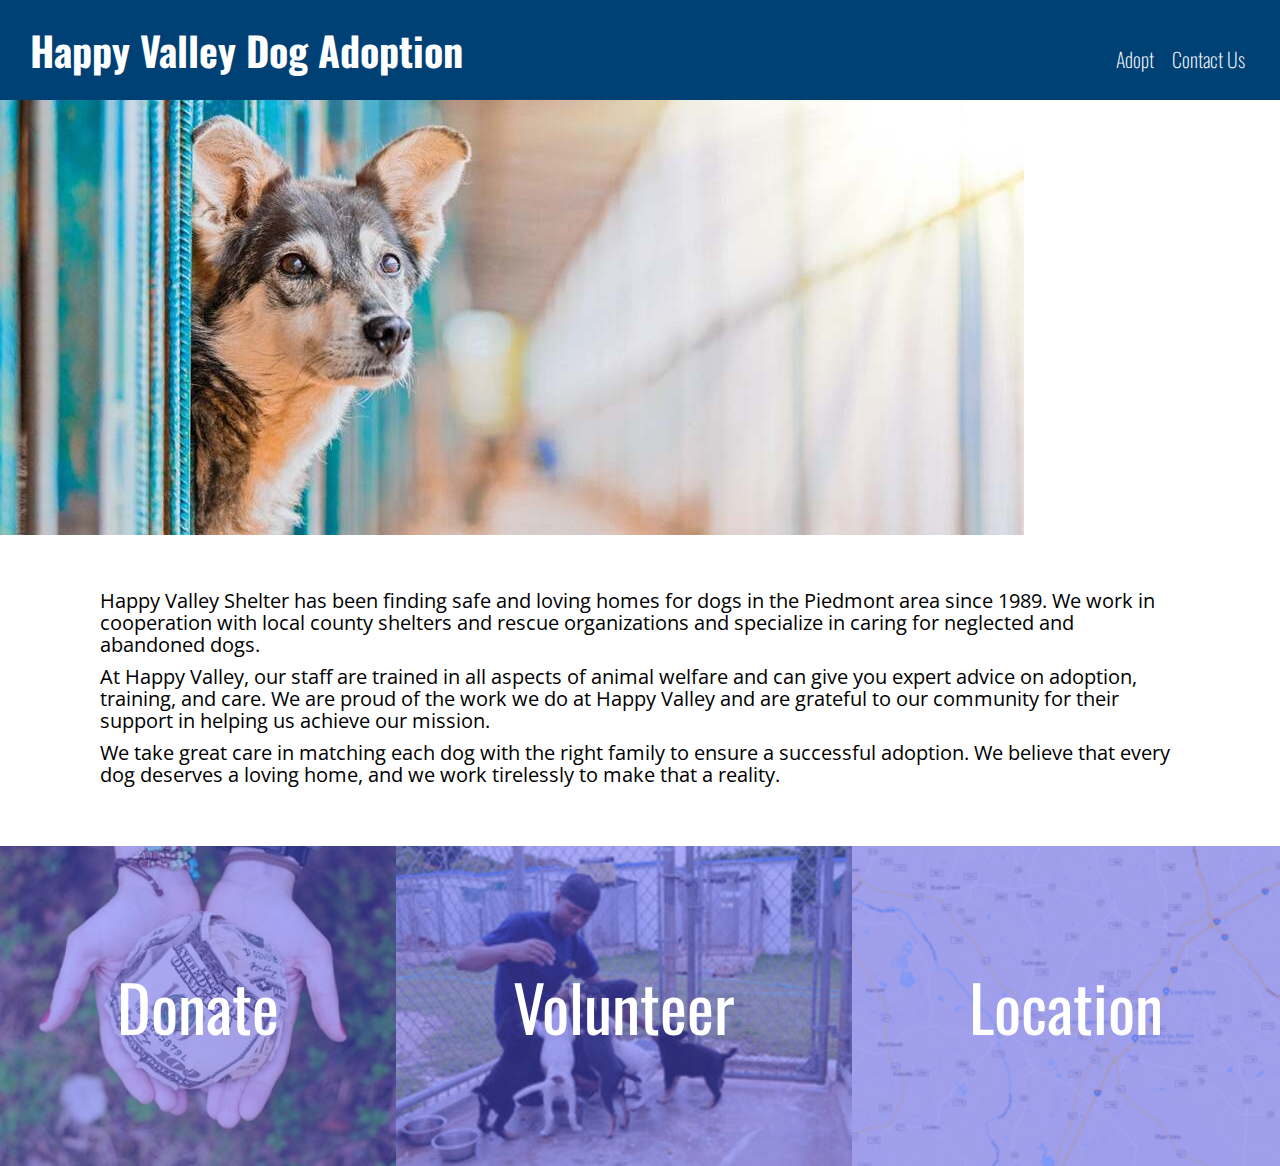
<file: index.html>
<!DOCTYPE html>
<html lang="en">
  <head>
    <meta charset="UTF-8" />
    <meta name="viewport" content="width=device-width, initial-scale=1.0" />
    <link rel="stylesheet" href="style.css" />
    <title>Document</title>
  </head>
  <body>
    <header>
      Happy Valley Dog Adoption
      <nav>
        <a href="adopt.html">Adopt</a>
        <a href="Contact.html">Contact Us</a>
      </nav>
    </header>
    <div class="hero">
      <img src="images/dog-hero.jpg" />
    </div>
    <div class="paragraph">
      <p>
        Happy Valley Shelter has been finding safe and loving homes for dogs in
        the Piedmont area since 1989. We work in cooperation with local county
        shelters and rescue organizations and specialize in caring for neglected
        and abandoned dogs.
      </p>
      <p>
        At Happy Valley, our staff are trained in all aspects of animal welfare
        and can give you expert advice on adoption, training, and care. We are
        proud of the work we do at Happy Valley and are grateful to our
        community for their support in helping us achieve our mission.
      </p>
      <p>
        We take great care in matching each dog with the right family to ensure
        a successful adoption. We believe that every dog deserves a loving home,
        and we work tirelessly to make that a reality.
      </p>
    </div>
  </body>

  <footer>
    <div class="gojo donate">
      <a href="/donate.html" title="Donate Page">Donate</a>
    </div>
    <div class="gojo volunteer">
      <a href="/volunteer.html" title="Volunteer Page">Volunteer</a>
    </div>
    <div class="gojo location">
      <a href="/location.html" title="Location Page">Location</a>
    </div>
  </footer>
</html>
</file>
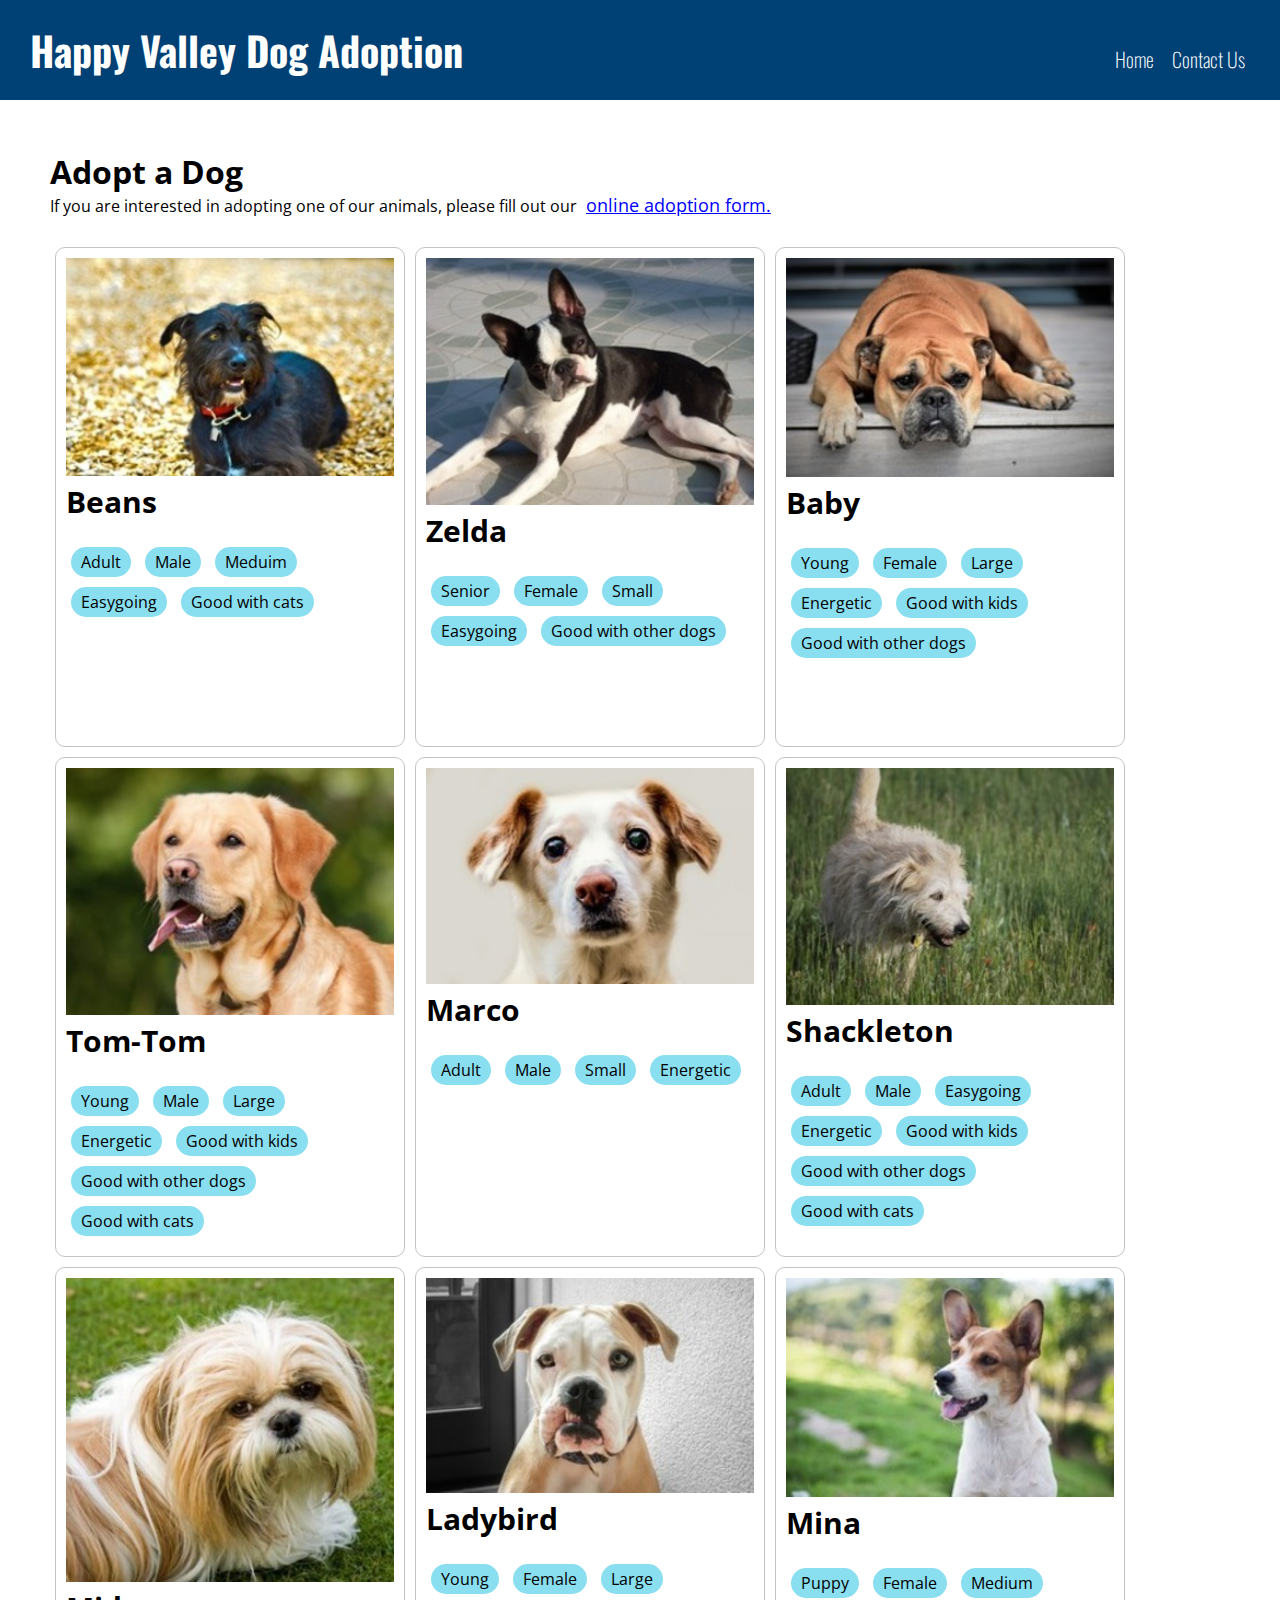
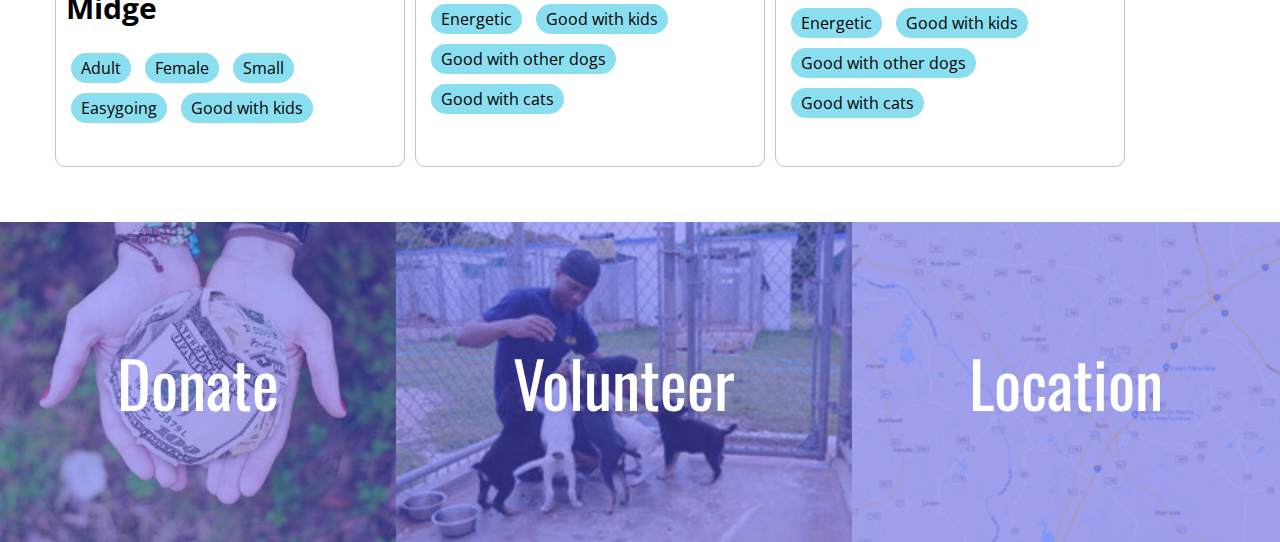
<file: adopt.html>
<!DOCTYPE html>
<html lang="en">
  <head>
    <meta charset="UTF-8" />
    <meta name="viewport" content="width=device-width, initial-scale=1.0" />
    <link rel="stylesheet" href="style.css" />

    <title>Document</title>
  </head>
  <body>
    <header>
      Happy Valley Dog Adoption

      <nav>
        <a href="/index.html">Home</a>
        <a href="/Contact.html">Contact Us</a>
      </nav>
    </header>
    <div class="adopt-text">
      <h1>Adopt a Dog</h1>
      <p>
        If you are interested in adopting one of our animals, please fill out
        our
        <a href="/adoption.html">online adoption form.</a>
      </p>
    </div>

    <div class="alldogs">
      <div class="doggy">
        <img src="images/beans.jpg" alt="A black-and-white shaggy dog" />
        <h3>Beans</h3>

        <ul class="traits">
          <li>Adult</li>
          <li>Male</li>
          <li>Meduim</li>
          <li>Easygoing</li>
          <li>Good with cats</li>
        </ul>
      </div>

      <div class="doggy">
        <img src="/images/boston-terrier.jpg" alt="A boston terrier" />
        <h3>Zelda</h3>

        <ul class="traits">
          <li>Senior</li>
          <li>Female</li>
          <li>Small</li>
          <li>Easygoing</li>
          <li>Good with other dogs</li>
        </ul>
      </div>

      <div class="doggy">
        <img src="/images/boxer.jpg" alt="A brown boxer" />
        <h3>Baby</h3>
        <ul class="traits">
          <li>Young</li>
          <li>Female</li>
          <li>Large</li>
          <li>Energetic</li>
          <li>Good with kids</li>
          <li>Good with other dogs</li>
        </ul>
      </div>

      <div class="doggy">
        <img src="/images/golden-lab.jpg" alt="A golden lab" />
        <h3>Tom-Tom</h3>
        <ul class="traits">
          <li>Young</li>
          <li>Male</li>
          <li>Large</li>
          <li>Energetic</li>
          <li>Good with kids</li>
          <li>Good with other dogs</li>
          <li>Good with cats</li>
        </ul>
      </div>

      <div class="doggy">
        <img src="/images/little-dog.jpg" alt="A little fuzzy dog" />
        <h3>Marco</h3>
        <ul class="traits">
          <li>Adult</li>
          <li>Male</li>
          <li>Small</li>
          <li>Energetic</li>
        </ul>
      </div>

      <div class="doggy">
        <img src="/images/old-shaggy.jpg" alt="A shaggy white dog" />
        <h3>Shackleton</h3>
        <ul class="traits">
          <li>Adult</li>
          <li>Male</li>
          <li>Easygoing</li>
          <li>Energetic</li>
          <li>Good with kids</li>
          <li>Good with other dogs</li>
          <li>Good with cats</li>
        </ul>
      </div>

      <div class="doggy">
        <img src="/images/shih-tzu.jpg" alt="A shih-tzu" />
        <h3>Midge</h3>
        <ul class="traits">
          <li>Adult</li>
          <li>Female</li>
          <li>Small</li>
          <li>Easygoing</li>
          <li>Good with kids</li>
        </ul>
      </div>

      <div class="doggy">
        <img src="/images/young-bulldog.jpg" alt="A silly boxer" />
        <h3>Ladybird</h3>
        <ul class="traits">
          <li>Young</li>
          <li>Female</li>
          <li>Large</li>
          <li>Energetic</li>
          <li>Good with kids</li>
          <li>Good with other dogs</li>
          <li>Good with cats</li>
        </ul>
      </div>

      <div class="doggy">
        <img src="/images/young-peppy.jpg" alt="A young brown and white dog" />
        <h3>Mina</h3>
        <ul class="traits">
          <li>Puppy</li>
          <li>Female</li>
          <li>Medium</li>
          <li>Energetic</li>
          <li>Good with kids</li>
          <li>Good with other dogs</li>
          <li>Good with cats</li>
        </ul>
      </div>
    </div>

    <footer>
      <div class="gojo donate">
        <a href="/donate.html" title="Donate Page">Donate</a>
      </div>
      <div class="gojo volunteer">
        <a href="/volunteer.html" title="Volunteer Page">Volunteer</a>
      </div>
      <div class="gojo location">
        <a href="/location.html" title="Location Page">Location</a>
      </div>
    </footer>
  </body>
</html>
</file>
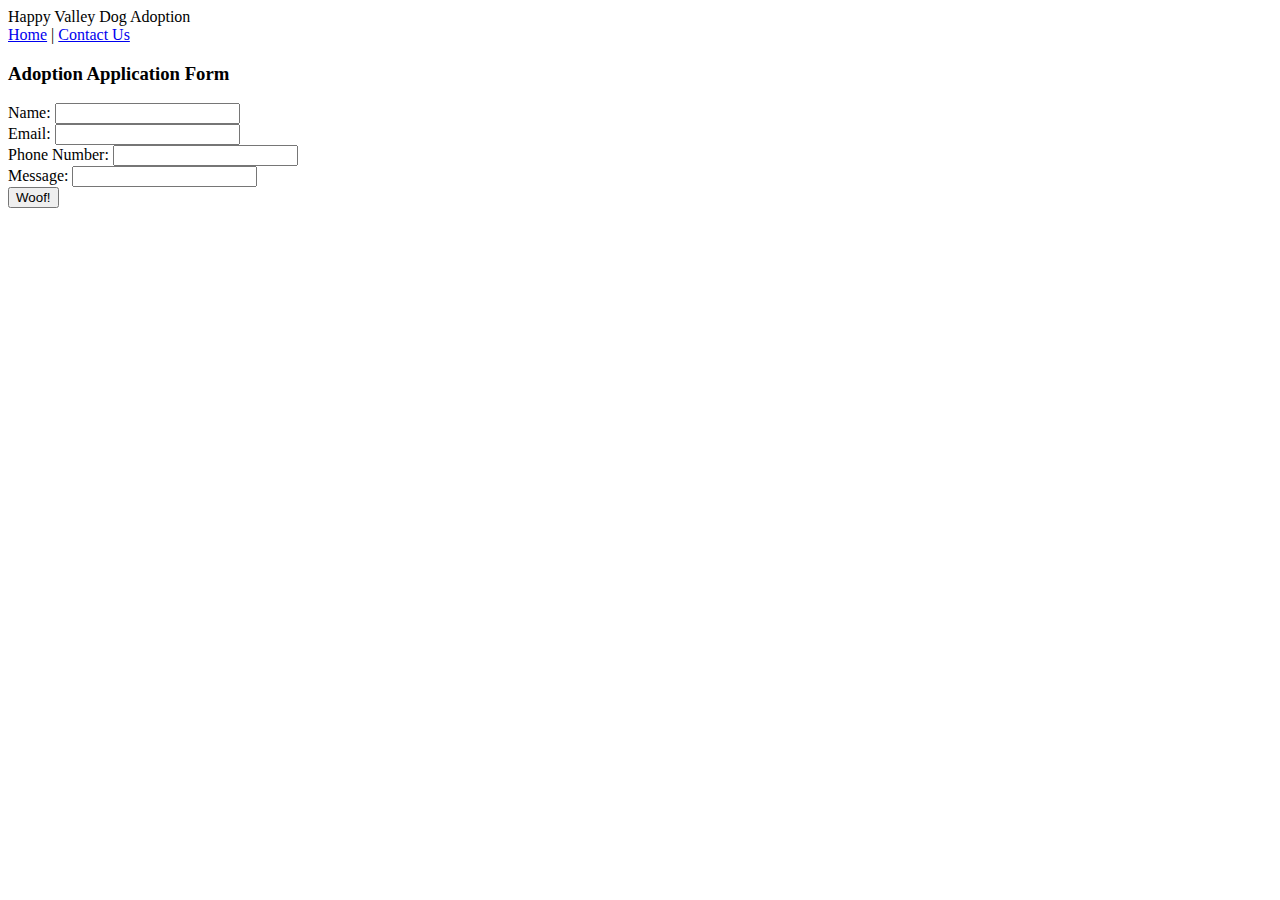
<file: adoption.html>
<!DOCTYPE html>
<html lang="en">
  <head>
    <meta charset="UTF-8" />
    <meta name="viewport" content="width=device-width, initial-scale=1.0" />
    <title>Document</title>
  </head>
  <body>
    <header>
      Happy Valley Dog Adoption
      <nav>
        <a href="/index.html">Home</a> |
        <a href="/Contact.html">Contact Us</a>
      </nav>
    </header>

    <h3 id="appform">Adoption Application Form</h3>
    <form action="" method="get" class="adoptform">
      <div class="form-example">
        <label for="name">Name: </label>
        <input type="text" name="name" id="name" required />
      </div>
      <div class="adoptform">
        <label for="email">Email: </label>
        <input type="email" name="email" id="email" required />
      </div>

      <div class="adoptform">
        <label for="phone">Phone Number: </label>
        <input type="number" name="number" id="number" required />
      </div>

      <div class="adoptform">
        <label for="message">Message: </label>
        <input type="text" name="message" id="message" required />
      </div>

      <div class="adoptform">
        <input type="submit" value="Woof!" />
      </div>
    </form>
  </body>
</html>
</file>
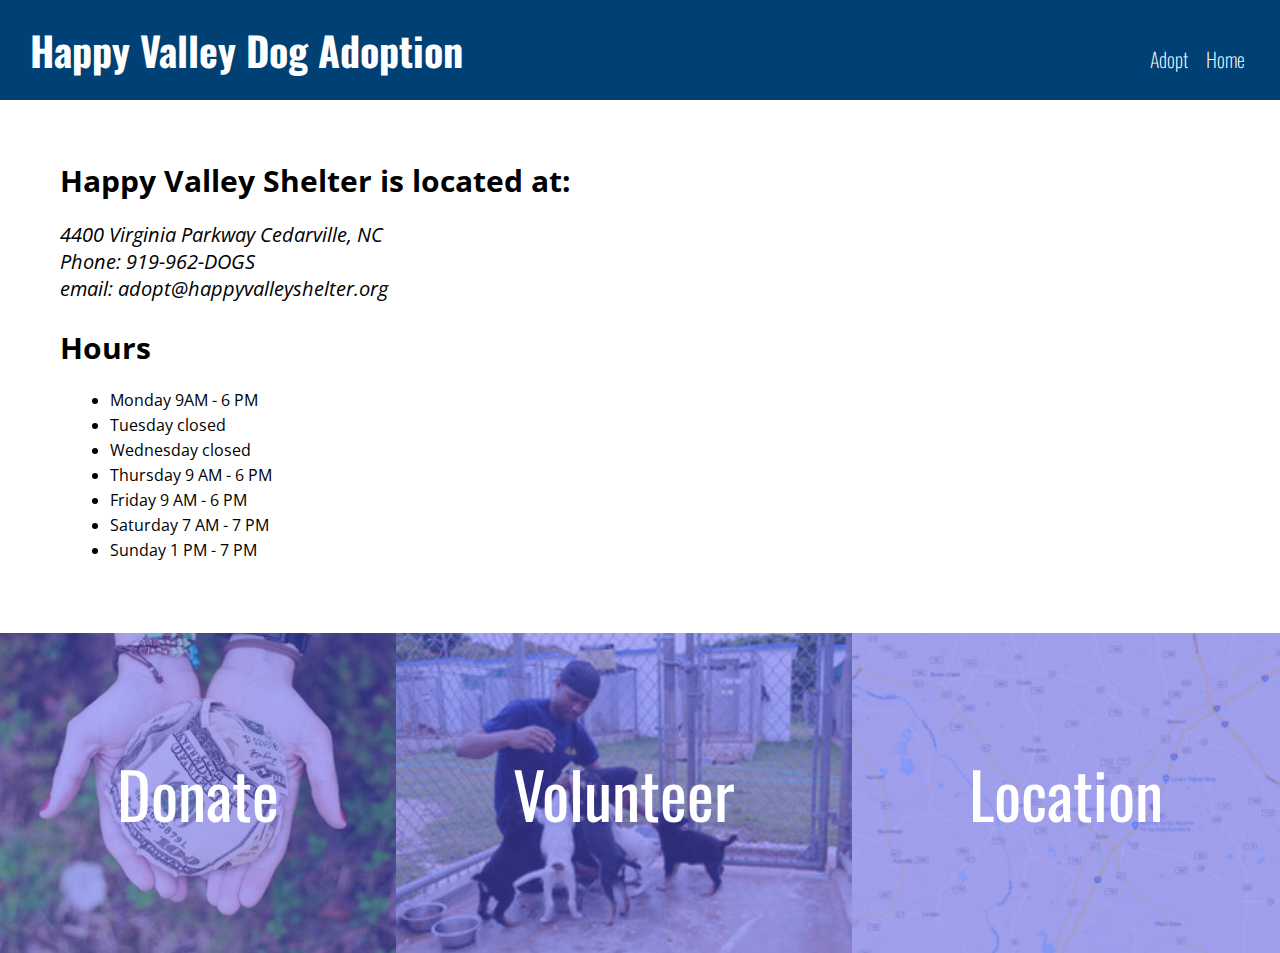
<file: Contact.html>
<!DOCTYPE html>
<html lang="en">
  <head>
    <meta charset="UTF-8" />
    <meta name="viewport" content="width=device-width, initial-scale=1.0" />
    <link rel="stylesheet" href="style.css" />

    <title>Document</title>
  </head>
  <body>
    <header>
      Happy Valley Dog Adoption
      <nav>
        <a href="/adopt.html">Adopt</a>
        <a href="/index.html">Home</a>
      </nav>
    </header>

    <div class="contact">
      <h3>Happy Valley Shelter is located at:</h3>
      <div class="info">
        <p>4400 Virginia Parkway Cedarville, NC</p>
        <p>Phone: 919-962-DOGS</p>
        <p>email: adopt@happyvalleyshelter.org</p>
      </div>
    </div>

    <div class="hours">
      <h3>Hours</h3>

      <ul class="operationhours">
        <li><p>Monday 9AM - 6 PM</p></li>
        <li><p>Tuesday closed</p></li>
        <li><p>Wednesday closed</p></li>
        <li><p>Thursday 9 AM - 6 PM</p></li>
        <li><p>Friday 9 AM - 6 PM</p></li>
        <li><p>Saturday 7 AM - 7 PM</p></li>
        <li><p>Sunday 1 PM - 7 PM</p></li>
      </ul>
    </div>

    <footer>
      <div class="gojo donate">
        <a href="/donate.html" title="Donate Page">Donate</a>
      </div>
      <div class="gojo volunteer">
        <a href="/volunteer.html" title="Volunteer Page">Volunteer</a>
      </div>
      <div class="gojo location">
        <a href="/location.html" title="Location Page">Location</a>
      </div>
    </footer>
  </body>
</html>
</file>
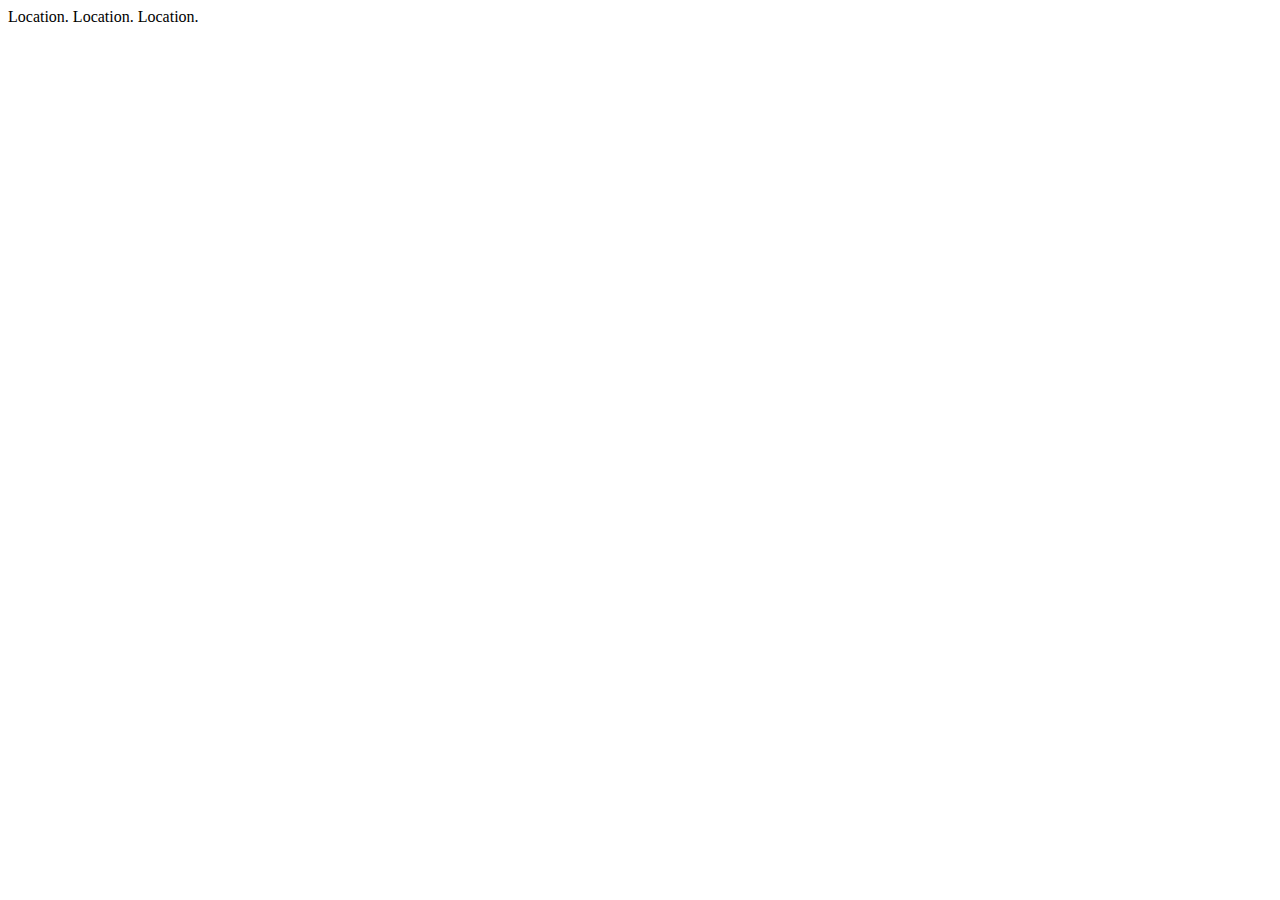
<file: location.html>
<!DOCTYPE html>
<html lang="en">
  <head>
    <meta charset="UTF-8" />
    <meta name="viewport" content="width=device-width, initial-scale=1.0" />
    <title>Document</title>
  </head>
  <body>
    Location. Location. Location.
  </body>
</html>
</file>
<file: style.css>
@import url('https://fonts.googleapis.com/css2?family=Open+Sans&family=Oswald:wght@400;600&display=swap');


body {
    font-family: 'Oswald';
    font-family: 'Open Sans';

}

.paragraph{
    align-items: center;
    justify-content: center;
}

*{
    margin: 0;
    padding: 0;
    box-sizing: border-box;
}


header {
    font-family: Oswald;
    width: 100vw;
    height: 100px;
    background-color: #004175;
    display: flex;
    align-items: center;
    justify-content: space-between;
    padding-left: 30px;
    padding-right: 30px;
    color: white;
    border: #89DEEF;
    font-size: 40px;
    font-weight: bold;
}

nav{
    font-weight: 100;
}

a {
color: white;
text-decoration: none;
font-size: 20px;
padding: 5px;
}

.hero {
width: 100vw;}

.paragraph {
padding-left: 100px;
padding-right:100px;
padding-top:50px;
padding-bottom: 50px;
}

.paragraph p{
    font-size:20px;
    line-height: 22px;
    margin-bottom: 10px;
}

/*FOOTER SECTION -- FOOTER SECTION -- FOOTER SECTION*/
footer {
    display: flex;
height: 20rem;
font-family: Oswald;
justify-content: center;
}

footer a{
    font-size: 4rem;
}

.donate{
    background: linear-gradient(rgba(85, 85, 240, .5), rgba(85, 85, 240, .5)),
    url(/images/donate.jpg);}

.volunteer{
        background: linear-gradient(rgba(85, 85, 240, .5), rgba(85, 85, 240, .5)),
        url(/images/volunteer.jpg);}

.location{
        background: linear-gradient(rgba(85, 85, 240, .5), rgba(85, 85, 240, .5)),
            url(/images/location.png);}

            .gojo{
                display: flex;
                flex: 1 1 auto;
align-items: center;         
justify-content: center; 
background-size: cover; 
background-position: center;
font-size: 13rem;}

.adopt-text a{
    color: blue;
    font-size: 18px;
    text-decoration: underline;
}

/* CONTACT PAGE -- CONTACT PAGE -- CONTACT PAGE -- CONTACT PAGE  */
.contact{
    padding-left: 60px;
    padding-top: 60px;
}

h3{
    font-size: 30px;
    padding-bottom: 20px;
}
.hours{
    padding-top: 25px;
    padding-left: 60px;
    padding-bottom: 70px;
}

.hours ul{
    display: grid;
    padding-left: 50px;
    line-height: 25px;
}
.info  {
    font-style: italic;
    font-size: 20px;
}

/* DOG LISTING PAGE -- DOG LISTING PAGE -- DOG LISTING PAGE -- DOG LISTING PAGE --  */
.adoptform{
    text-decoration: underline;
}

.adopt-text{
    padding-left: 50px;
    padding-top: 50px;
    padding-bottom: 25px;
}

.alldogs{
padding-left: 50px;
padding-bottom: 50px;
    display: flex;
    flex-wrap: wrap;
}

.doggy{
    margin: 5px;
    width: 350px;
    height: 500px;
    border-style: solid;
    border-width: .5px;
    border-color: rgb(196, 195, 195);
    border-radius: 10px;
    padding: 10px;
}

.doggy img{
    width: 100%
}

.alldogs li{
    display: inline-block;
    background-color: #89DEEF;
    margin: 5px;
    line-height: 10px;
    border-style: solid;
    border-color: #89DEEF;
    border-radius:30px;
    border-width: 10px;

}
</file>
